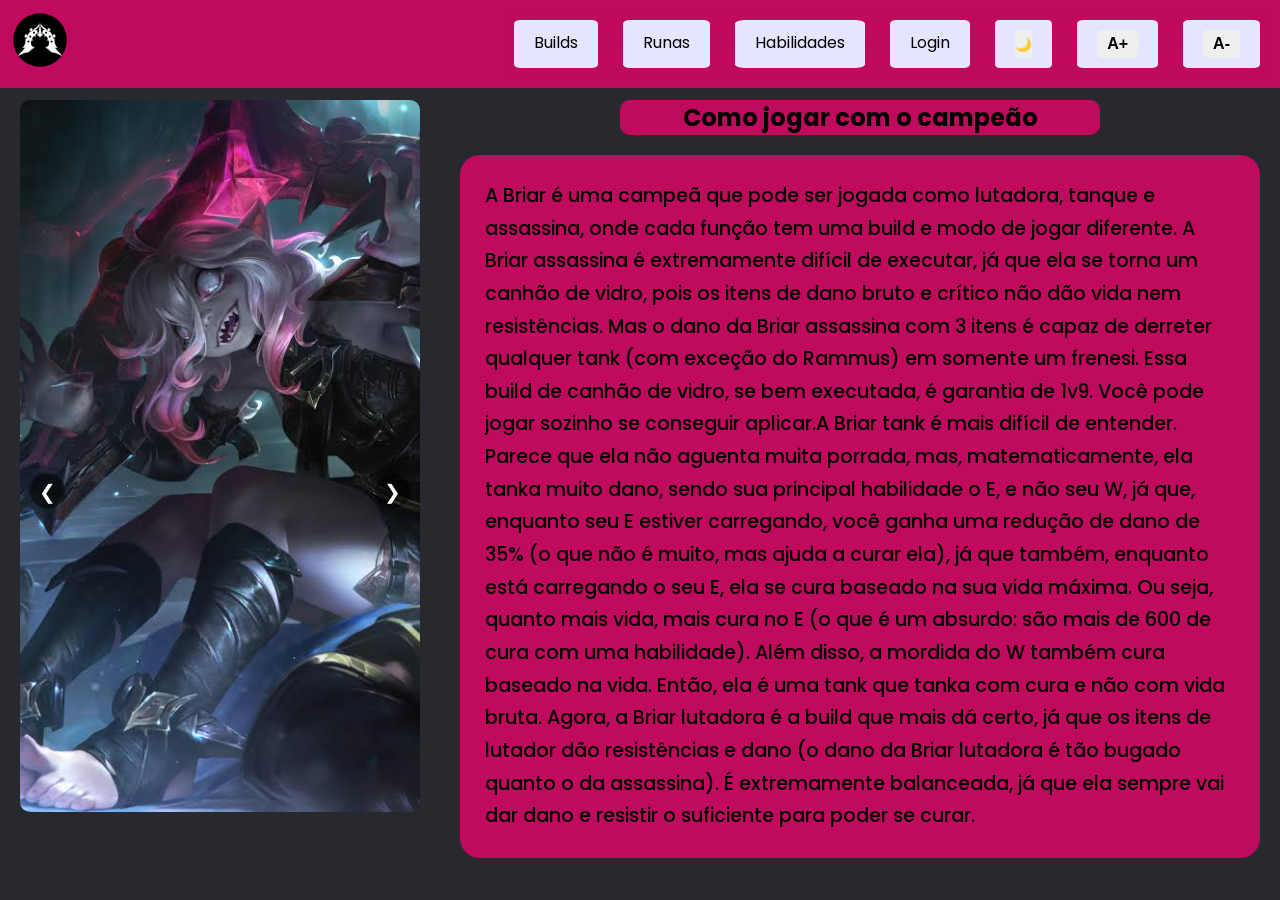
<file: index.html>
<!DOCTYPE html>
<html lang="PT-BR">
<head>
    <meta charset="UTF-8">
    <title>MonoBriar</title>


    <link rel="preconnect" href="https://fonts.googleapis.com">
    <link rel="preconnect" href="https://fonts.gstatic.com" crossorigin>
    <link href="https://fonts.googleapis.com/css2?family=Open+Sans:ital,wght@0,300..800;1,300..800&family=Poppins:ital,wght@0,100;0,200;0,300;0,400;0,500;0,600;0,700;0,800;0,900;1,100;1,200;1,300;1,400;1,500;1,600;1,700;1,800;1,900&display=swap" rel="stylesheet">


    <meta name="viewport" content="width=device-width, initial-scale=1.0">
    <link rel="stylesheet" href="style.css">
</head>
<body>
    <header>
            <div class="logoHeader">
                <img src="imagens/logo.png" alt="Logo">
            </div>

            <div>
                <ul class="linksHeader">
                    <li><a href="paginaBuild.html">Builds</a></li>
                    <li><a href="paginaRunas.html">Runas</a></li>
                    <li><a href="paginaHabilidades.html">Habilidades</a></li>
                    <li><a href="paginaLogin.html">Login</a></li>
                    <li>
                        <button id="theme-switch">
                            <span>🌙</span>
                            <span>☀️</span>
                        </button>
                    </li>
                    <li>
                        <button id="aumentar-fonte"> A+ </button>
                    </li>
                    <li>
                        <button id="diminuir-fonte"> A- </button>
                    </li>
                </ul>
            </div>
    </header>

<div class="conteudo">
    <div class="carrossel">
        <div class="slides">
            <img src="imagens/carrossel1.jpg" alt="image1">
            <img src="imagens/carrossel2.jpg" alt="image2">
            <img src="imagens/carrossel3.jpg" alt="image3">
            <img src="imagens/carrossel4.jpg" alt="image4">
        </div>

        <button class="esquerda">&#10094</button>
        <button class="direita">&#10095</button>
    </div>

    <div class="textos">
            <h2> Como jogar com o campeão </h2>
            
            <p>A Briar é uma campeã que pode ser jogada como lutadora, tanque e assassina, onde cada função tem uma build e modo de jogar diferente. A Briar assassina é extremamente difícil de executar, já que ela se torna um canhão de vidro, pois os itens de dano bruto e crítico não dão vida nem resistências. Mas o dano da Briar assassina com 3 itens é capaz de derreter qualquer tank (com exceção do Rammus) em somente um frenesi. Essa build de canhão de vidro, se bem executada, é garantia de 1v9. Você pode jogar sozinho se conseguir aplicar.A Briar tank é mais difícil de entender. Parece que ela não aguenta muita porrada, mas, matematicamente, ela tanka muito dano, sendo sua principal habilidade o E, e não seu W, já que, enquanto seu E estiver carregando, você ganha uma redução de dano de 35% (o que não é muito, mas ajuda a curar ela), já que também, enquanto está carregando o seu E, ela se cura baseado na sua vida máxima. Ou seja, quanto mais vida, mais cura no E (o que é um absurdo: são mais de 600 de cura com uma habilidade). Além disso, a mordida do W também cura baseado na vida. Então, ela é uma tank que tanka com cura e não com vida bruta. Agora, a Briar lutadora é a build que mais dá certo, já que os itens de lutador dão resistências e dano (o dano da Briar lutadora é tão bugado quanto o da assassina). É extremamente balanceada, já que ela sempre vai dar dano e resistir o suficiente para poder se curar.</p>
    </div>
</div>

    <script src="script.js"></script>
</body>
</html>
</file>
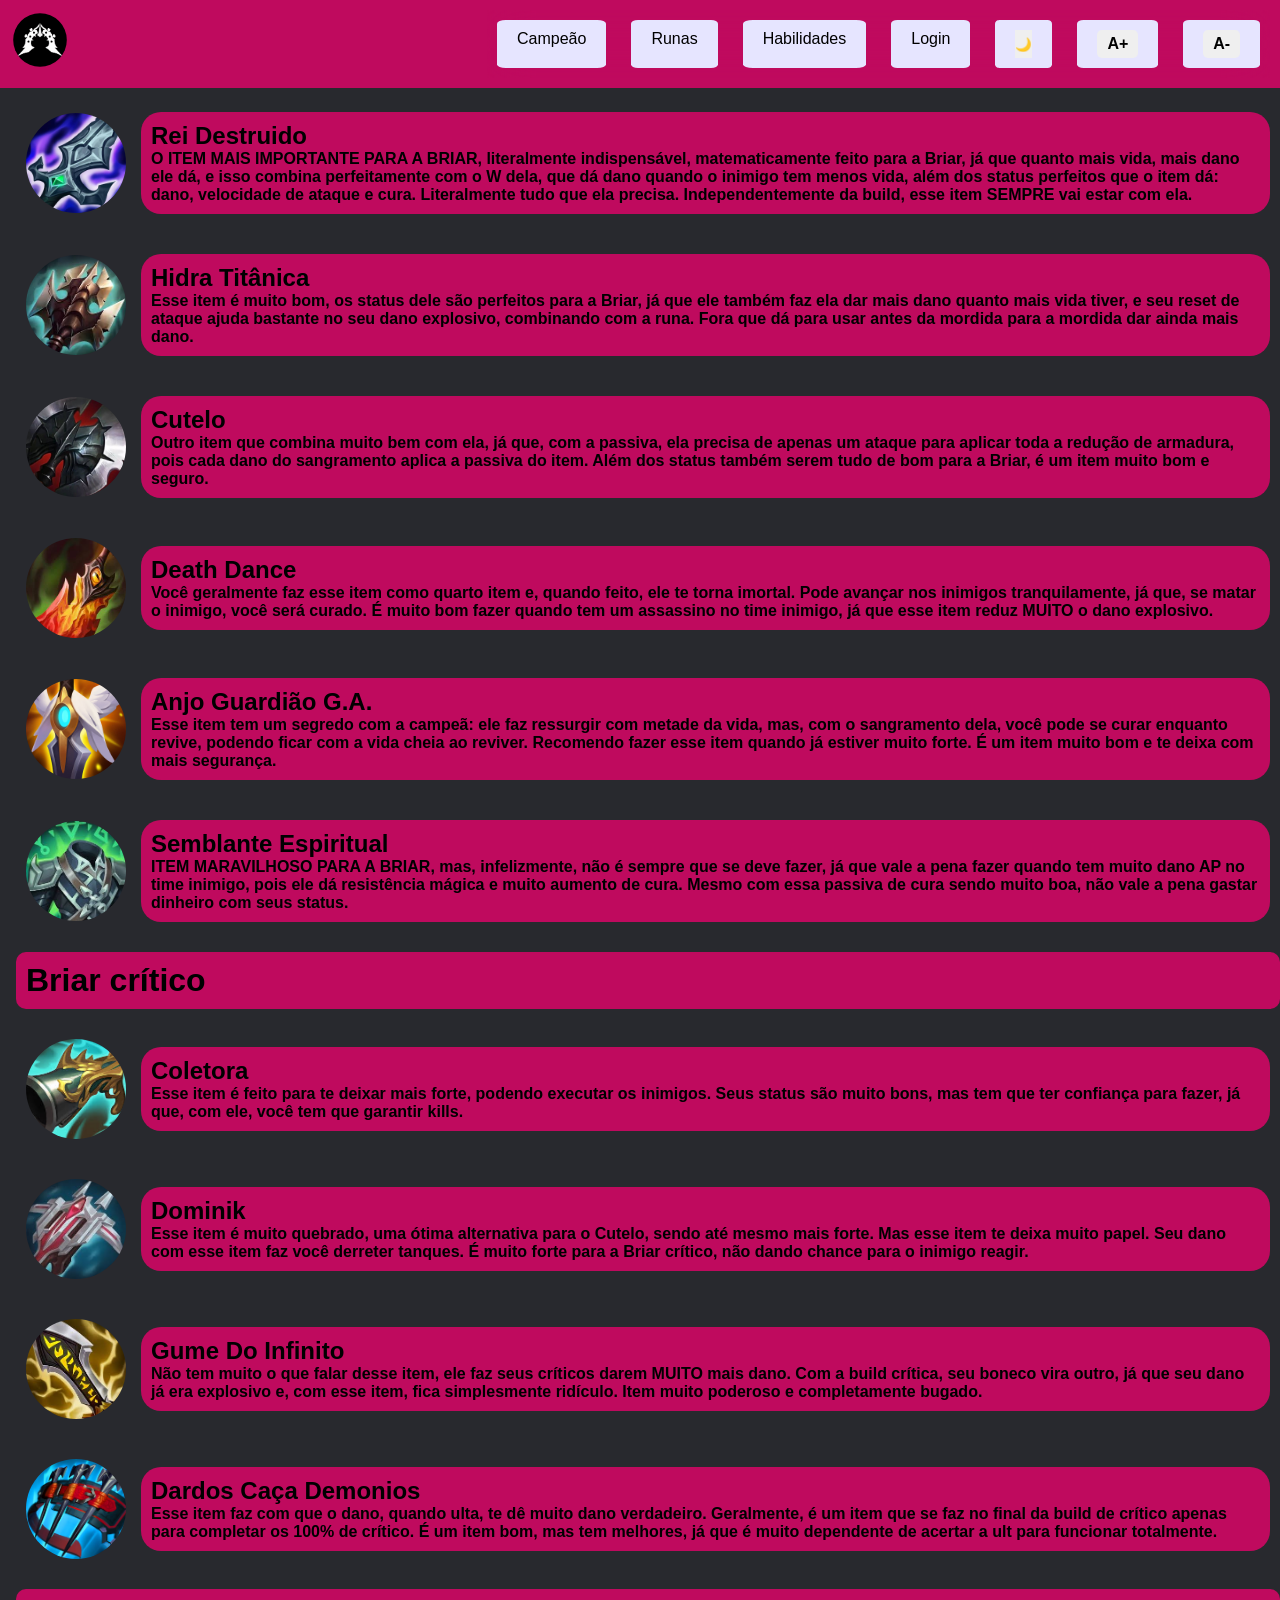
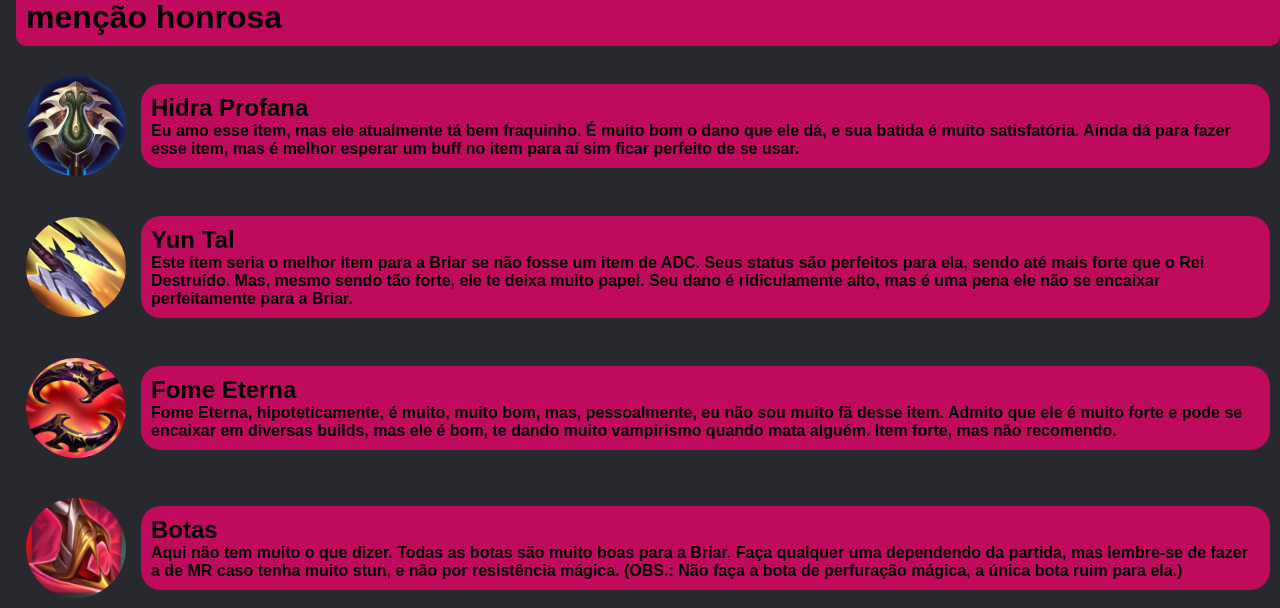
<file: paginaBuild.html>
<!DOCTYPE html>
<html lang="en">
<head>
    <meta charset="UTF-8">
    <meta name="viewport" content="width=device-width, initial-scale=1.0">
    <link rel="stylesheet" href="style.css">
    <title>Builds</title>
</head>
<body>
    <header>
        <div class="logoHeader">
            <img src="imagens/logo.png" alt="Logo">
        </div>

        <div>
            <ul class="linksHeader">
                <li><a href="index.html">Campeão</a></li>
                <li><a href="paginaRunas.html">Runas</a></li>
                <li><a href="paginaHabilidades.html">Habilidades</a></li>
                <li><a href="paginaLogin.html">Login</a></li>
                <li>
                        <button id="theme-switch">
                            <span>🌙</span>
                            <span>☀️</span>
                        </button>
                </li>
                <li>
                        <button id="aumentar-fonte"> A+ </button>
                    </li>
                    <li>
                        <button id="diminuir-fonte"> A- </button>
                </li>
            </ul>
        </div>
    </header>

    <div class="itens">

        <div class="item">
            <img src="imagens/Rei_destruido.jpg" alt="">

            <div class="descricao">
                <h2>Rei Destruido</h2>
                <p>O ITEM MAIS IMPORTANTE PARA A BRIAR, literalmente indispensável, matematicamente feito para a Briar, já que quanto mais vida, mais dano ele dá, e isso combina perfeitamente com o W dela, que dá dano quando o inimigo tem menos vida, além dos status perfeitos que o item dá: dano, velocidade de ataque e cura. Literalmente tudo que ela precisa. Independentemente da build, esse item SEMPRE vai estar com ela.</p>
            </div>
        </div>

        <div class="item">
            <img src="imagens/hydra_titanica.jpg" alt="">

            <div class="descricao">
                <h2>Hidra Titânica</h2>
                <p>Esse item é muito bom, os status dele são perfeitos para a Briar, já que ele também faz ela dar mais dano quanto mais vida tiver, e seu reset de ataque ajuda bastante no seu dano explosivo, combinando com a runa. Fora que dá para usar antes da mordida para a mordida dar ainda mais dano.</p>
            </div>
        </div>

        <div class="item">
            <img src="imagens/Cutelo.jpg" alt="">

            <div class="descricao">
                <h2>Cutelo</h2>
                <p>Outro item que combina muito bem com ela, já que, com a passiva, ela precisa de apenas um ataque para aplicar toda a redução de armadura, pois cada dano do sangramento aplica a passiva do item. Além dos status também serem tudo de bom para a Briar, é um item muito bom e seguro.</p>
            </div>
        </div>

        <div class="item">
            <img src="imagens/Death_dance.jpg" alt="">

            <div class="descricao">
                <h2>Death Dance</h2>
                <p>Você geralmente faz esse item como quarto item e, quando feito, ele te torna imortal. Pode avançar nos inimigos tranquilamente, já que, se matar o inimigo, você será curado. É muito bom fazer quando tem um assassino no time inimigo, já que esse item reduz MUITO o dano explosivo.</p>
            </div>
        </div>

        <div class="item">
            <img src="imagens/Anjo_guardião.jpg" alt="">

            <div class="descricao">
                <h2>Anjo Guardião G.A.</h2>
                <p>Esse item tem um segredo com a campeã: ele faz ressurgir com metade da vida, mas, com o sangramento dela, você pode se curar enquanto revive, podendo ficar com a vida cheia ao reviver. Recomendo fazer esse item quando já estiver muito forte. É um item muito bom e te deixa com mais segurança.</p>
            </div>
        </div>


        <div class="item">
            <img src="imagens/Semblante_espiritual.jpg" alt="">

            <div class="descricao">
                <h2>Semblante Espiritual</h2>
                <p>ITEM MARAVILHOSO PARA A BRIAR, mas, infelizmente, não é sempre que se deve fazer, já que vale a pena fazer quando tem muito dano AP no time inimigo, pois ele dá resistência mágica e muito aumento de cura. Mesmo com essa passiva de cura sendo muito boa, não vale a pena gastar dinheiro com seus status.</p>
            </div>
        </div>

        <h1>Briar crítico</h1>

        <div class="item">
            <img src="imagens/Coletora.jpg" alt="">

            <div class="descricao">
                <h2>Coletora</h2>
                <p>Esse item é feito para te deixar mais forte, podendo executar os inimigos. Seus status são muito bons, mas tem que ter confiança para fazer, já que, com ele, você tem que garantir kills.</p>
            </div>
        </div>

        <div class="item">
            <img src="imagens/Dominik.jpg" alt="">

            <div class="descricao">
                <h2>Dominik</h2>
                <p>Esse item é muito quebrado, uma ótima alternativa para o Cutelo, sendo até mesmo mais forte. Mas esse item te deixa muito papel. Seu dano com esse item faz você derreter tanques. É muito forte para a Briar crítico, não dando chance para o inimigo reagir.</p>
            </div>
        </div>

        <div class="item">
            <img src="imagens/Gume_infinito.jpg" alt="">

            <div class="descricao">
                <h2>Gume Do Infinito</h2>
                <p>Não tem muito o que falar desse item, ele faz seus críticos darem MUITO mais dano. Com a build crítica, seu boneco vira outro, já que seu dano já era explosivo e, com esse item, fica simplesmente ridículo. Item muito poderoso e completamente bugado.</p>
            </div>
        </div>

        <div class="item">
            <img src="imagens/Dardos_caca_demonio.jpg" alt="">

            <div class="descricao">
                <h2>Dardos Caça Demonios</h2>
                <p>Esse item faz com que o dano, quando ulta, te dê muito dano verdadeiro. Geralmente, é um item que se faz no final da build de crítico apenas para completar os 100% de crítico. É um item bom, mas tem melhores, já que é muito dependente de acertar a ult para funcionar totalmente.</p>
            </div>
        </div>


        <h1>menção honrosa</h1>

        <div class="item">
            <img src="imagens/hydra_profana.jpg" alt="">

            <div class="descricao">
                <h2>Hidra Profana</h2>
                <p>Eu amo esse item, mas ele atualmente tá bem fraquinho. É muito bom o dano que ele dá, e sua batida é muito satisfatória. Ainda dá para fazer esse item, mas é melhor esperar um buff no item para aí sim ficar perfeito de se usar.</p>
            </div>
        </div>

        <div class="item">
            <img src="imagens/Yun_tal.jpg" alt="">

            <div class="descricao">
                <h2>Yun Tal</h2>
                <p>Este item seria o melhor item para a Briar se não fosse um item de ADC. Seus status são perfeitos para ela, sendo até mais forte que o Rei Destruído. Mas, mesmo sendo tão forte, ele te deixa muito papel. Seu dano é ridiculamente alto, mas é uma pena ele não se encaixar perfeitamente para a Briar.</p>
            </div>
        </div>

        <div class="item">
            <img src="imagens/Fome_eterna.jpg" alt="">

            <div class="descricao">
                <h2>Fome Eterna</h2>
                <p>Fome Eterna, hipoteticamente, é muito, muito bom, mas, pessoalmente, eu não sou muito fã desse item. Admito que ele é muito forte e pode se encaixar em diversas builds, mas ele é bom, te dando muito vampirismo quando mata alguém. Item forte, mas não recomendo.</p>
            </div>
        </div>

        <div class="item">
            <img src="imagens/botas.jpg" alt="">

            <div class="descricao">
                <h2>Botas</h2>
                <p>Aqui não tem muito o que dizer. Todas as botas são muito boas para a Briar. Faça qualquer uma dependendo da partida, mas lembre-se de fazer a de MR caso tenha muito stun, e não por resistência mágica. (OBS.: Não faça a bota de perfuração mágica, a única bota ruim para ela.)</p>
            </div>
        </div>

    </div>

    <script src="script.js"></script>
</body>
</html>
</file>
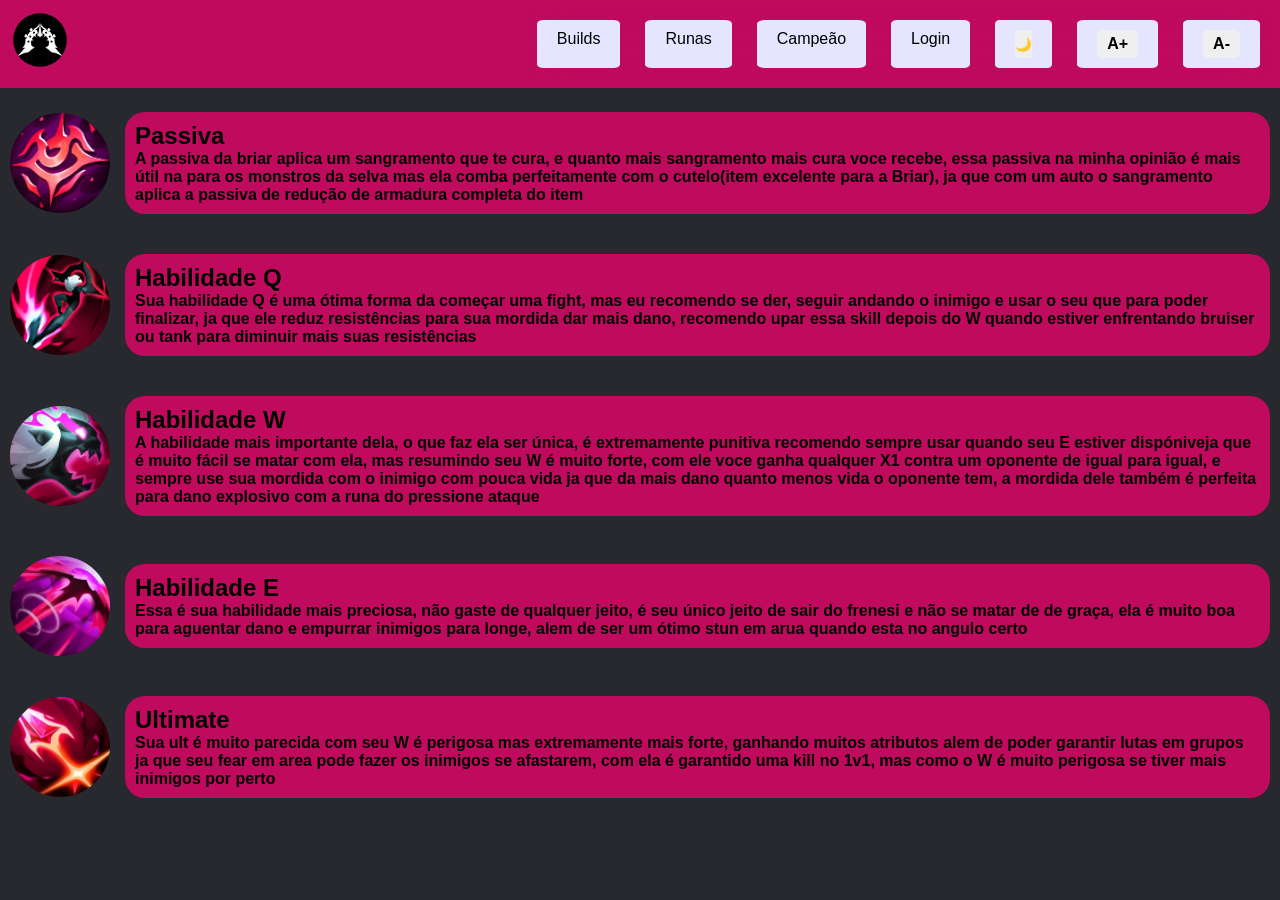
<file: paginaHabilidades.html>
<!DOCTYPE html>
<html lang="en">
<head>
    <meta charset="UTF-8">
    <meta name="viewport" content="width=device-width, initial-scale=1.0">
    <link rel="stylesheet" href="style.css">
    <title>Habilidades</title>
</head>
<body>
    <header>
        <div class="logoHeader">
            <img src="imagens/logo.png" alt="Logo">
        </div>

        <div>
            <ul class="linksHeader">
                <li><a href="paginaBuild.html">Builds</a></li>
                <li><a href="paginaRunas.html">Runas</a></li>
                <li><a href="index.html">Campeão</a></li>
                <li><a href="paginaLogin.html">Login</a></li>
                <li>
                        <button id="theme-switch">
                            <span>🌙</span>
                            <span>☀️</span>
                        </button>
                </li>
                <li>
                        <button id="aumentar-fonte"> A+ </button>
                    </li>
                    <li>
                        <button id="diminuir-fonte"> A- </button>
                </li>
            </ul>
        </div>
    </header>


    <div class="habilidades">
        <div class="habilidade">
            <img src="imagens/Passiva.jpg" alt="">

            <div class="descricaoHabilidades">
                <h2>Passiva</h2>
                <p>A passiva da briar aplica um sangramento que te cura, e quanto mais sangramento mais cura voce recebe, essa passiva na minha opinião é mais útil na para os monstros da selva mas ela comba perfeitamente com o cutelo(item excelente para a Briar), ja que com um auto o sangramento aplica a passiva de redução de armadura completa do item</p>
            </div>
        </div>

        <div class="habilidade">
            <img src="imagens/Habilidade Q.jpg" alt="">

            <div class="descricaoHabilidades">
                <h2>Habilidade Q</h2>
                <p>Sua habilidade Q é uma ótima forma da começar uma fight, mas eu recomendo se der, seguir andando o inimigo e usar o seu que para poder finalizar, ja que ele reduz resistências para sua mordida dar mais dano, recomendo upar essa skill depois do W quando estiver enfrentando bruiser ou tank para diminuir mais suas resistências</p>
            </div>
        </div>

        <div class="habilidade">
            <img src="imagens/Habilidade W.jpg" alt="">

            <div class="descricaoHabilidades">
                <h2>Habilidade W</h2>
                <p>A habilidade mais importante dela, o que faz ela ser única, é extremamente punitiva recomendo sempre usar quando seu E estiver dispóniveja que é muito fácil se matar com ela, mas resumindo seu W é muito forte, com ele voce ganha qualquer X1 contra um oponente de igual para igual, e sempre use sua mordida com o inimigo com pouca vida ja que da mais dano quanto menos vida o oponente tem, a mordida dele também é perfeita para dano explosivo com a runa do pressione ataque</p>
            </div>
        </div>

        <div class="habilidade">
            <img src="imagens/Habilidade E.jpg" alt="">

            <div class="descricaoHabilidades">
                <h2>Habilidade E</h2>
                <p>Essa é sua habilidade mais preciosa, não gaste de qualquer jeito, é seu único jeito de sair do frenesi e não se matar de de graça, ela é muito boa para aguentar dano e empurrar inimigos para longe, alem de ser um ótimo stun em arua quando esta no angulo certo</p>
            </div>
        </div>

        <div class="habilidade">
            <img src="imagens/Habilidade R.jpg" alt="">

            <div class="descricaoHabilidades">
                <h2>Ultimate</h2>
                <p>Sua ult é muito parecida com seu W é perigosa mas extremamente mais forte, ganhando muitos atributos alem de poder garantir lutas em grupos ja que seu fear em area pode fazer os inimigos se afastarem, com ela é garantido uma kill no 1v1, mas como o W é muito perigosa se tiver mais inimigos por perto</p>
            </div>
        </div>
    </div>

    <script src="script.js"></script>
</body>
</html>
</file>
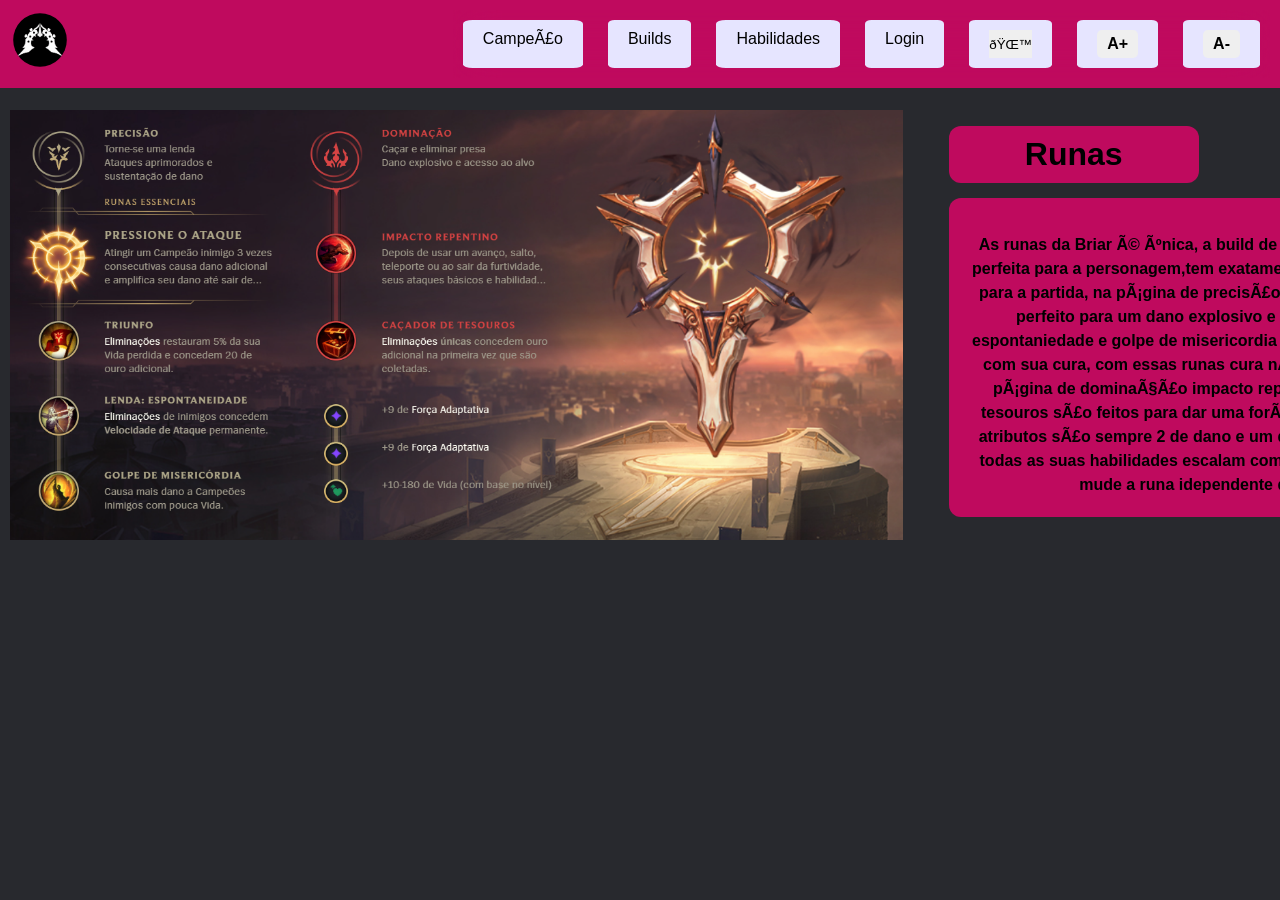
<file: paginaRunas.html>
<!DOCTYPE html>
<html lang="en">
<head>
    <meta charset="PT-BR">
    <meta name="viewport" content="width=device-width, initial-scale=1.0">
    <link rel="stylesheet" href="style.css">
    <title>Paginas Runas</title>
</head>
<body>
    <header>
            <div class="logoHeader">
                <img src="imagens/logo.png" alt="Logo">
            </div>

            <div>
                <ul class="linksHeader">
                    <li><a href="index.html">Campeão</a></li>
                    <li><a href="paginaBuild.html">Builds</a></li>
                    <li><a href="paginaHabilidades.html">Habilidades</a></li>
                    <li><a href="paginaLogin.html">Login</a></li>
                    <li>
                        <button id="theme-switch">
                            <span>🌙</span>
                            <span>☀️</span>
                        </button>
                    </li>
                    <li>
                        <button id="aumentar-fonte"> A+ </button>
                    </li>
                    <li>
                        <button id="diminuir-fonte"> A- </button>
                    </li>
                </ul>
            </div>
    </header>
    
    <div class="imgRunas">
        <img src="imagens/Runas.png" alt="Runas" class="imagemRuna">
    </div>
    <div class="conteudoRunas">
        <h1 class="tituloRunas">Runas</h1>

        <div class="caixaRunas">
            <p class="paragrafosRunas">
                As runas da Briar é única, a build de pressione ataque ja é perfeita para a personagem,tem exatamente tudo que ela precisa para a partida, na página de precisão o pressione ataque é perfeito para um dano explosivo e continuo o triunfo, espontaniedade e golpe de misericordia são feitos para escalar com sua cura, com essas runas cura não vai fazer falta, e na página de dominação impacto repentino e caçador de tesouros são feitos para dar uma força a mais no jogo, e os atributos são sempre 2 de dano e um de vida escalavel ja que todas as suas habilidades escalam com vida, em resumo não mude a runa idependente da partida.
            </p>
        </div>
    </div>

    <script src="script.js"></script>
</body>
</html>
</file>
<file: style.css>
*{
    padding: 0;
    margin: 0;
    box-sizing: border-box;
}

body {
    min-height: 100vh;
    background-color: var(--background-color);
    z-index: -5;
    display: flex;
    font-family: 'Poppins', sans-serif;
}

:root {
    --background-color: #28292e;
    --textbox-color: #bf0a5e;
    --linkbox-color: #e6e5ff;
    --text-color: black;
}

body.whiteMode {
    --background-color: #e6e5ff;
    --textbox-color: #28292e;
    --linkbox-color: #bf0a5e;
    --text-color: white;
}


header {
    position: fixed;
    display: flex;
    gap: 40px;
    background-color: var(--textbox-color);
    border: var(--textbox-color);
    justify-content: space-between;
    width: 100%;
    box-sizing: border-box;
    z-index: 10;
    
    img{
        width: 60px;
        padding: 4%;
        margin: 10px;
        border-radius: 40px;
    }
}

.linksHeader{
    color: var(--text-color);
    list-style-type: none;
    display: flex;
    padding: 10px;
    backdrop-filter: blur(20px);
    list-style: none;
    gap: 25px;
    margin: 10px;
    pointer-events: auto;
}

.linksHeader :hover{
    background-color: var(--linkbox-color);
    pointer-events: auto;
    color: var(--text-color);
}

.linksHeader li{
    display: flex;
    background-color: var(--linkbox-color);
    padding: 10px 20px;
    border-radius: 8%;
    pointer-events: auto;
    color: var(--text-color);
}

.conteudo{
    display: flex;
    flex-wrap: wrap;
    align-items: flex-start;
    gap: 40px;              
    margin-top: 100px;
    color: var(--text-color);
}

.carrossel{
    width: 400px;
    flex-shrink: 0;
    overflow: hidden;
    position: relative;
    margin-left: 20px;
    border-radius: 10px;
}

.textos{
    color: var(--text-color);
    flex: 1;               
    min-width: 300px;      
    max-width: 900px;       
    margin-right: 20px;
}
.textos h2{
    text-align: center;
    width: 60%;
    margin: 0 auto 20px;
    text-align: center;
    margin-bottom: 20px;
    background-color: var(--textbox-color);
    border-radius: 10px;
    color: var(--text-color);
}

.textos p{
    padding: 25px;
    min-height: 200px;     
    font-size: 1.2rem;
    font-weight: 500;
    line-height: 1.7;
    background-color: var(--textbox-color);
    border-radius: 20px;
    color: var(--text-color);
}

.slides{
    display: flex;
    transition: transform 0.5s ease-in-out;
}

.slides img{
    min-width: 100%;
    width: 100%;
    object-fit: contain;
}

.esquerda{
    position: absolute;
    top: 50%;
    transform: translateY(50%);
    width: 35px;
    height: 35px;
    border-radius: 50%;
    border: none;
    background-color: rgba(0, 0, 0, 0.5);
    color: white;
    font-size: 20px;
    cursor: pointer;
    transition: background-color 200ms ease;
}

.direita{
    position: absolute;
    top: 50%;
    transform: translateY(50%);
    width: 35px;
    height: 35px;
    border-radius: 50%;
    border: none;
    background-color: rgba(0, 0, 0, 0.5);
    color: white;
    font-size: 20px;
    cursor: pointer;
    transition: background-color 200ms ease;
}

button:hover{
    background-color: black;
}

.esquerda{
    left: 10px;
}

.direita{
    right: 10px;
}

a{
    text-decoration: none;
    color: inherit;
}

.imgRunas{
    padding:10px;
    display: flex;
    height: 50vh;
    margin-top: 100px;
    border-radius: 10px;
}

.conteudoRunas{
    display: flex;
    flex-direction: column;
    align-items: flex-start;
    margin-top: 14vh;
    margin-left: 4vh;
    color: var(--text-color);
}

.tituloRunas{
    background-color: var(--textbox-color);
    width: 250px;
    text-align: center;
    padding: 10px;
    border-radius: 12px;
    margin: 0 0 15px 0;
    color: var(--text-color);
}

.paragrafosRunas{
    width: 500px;
    margin-top: 15px;
    line-height: 1.5;
    text-align: center;
    font-size: 16px;
    font-weight: bold;
    color: var(--text-color);
}

.caixaRunas{
    background-color: var(--textbox-color);
    width: 100%;
    min-height: 280px;
    border-radius: 12px;
    padding: 20px;
    box-sizing: border-box;
}

.habilidades{
    display: flex;
    flex-direction: column;
    gap: 20px;
    margin-top: 8%;
    color: var(--text-color);
}

.habilidade{
    display: flex;
    align-items: center;
    gap: 15px;
    padding: 10px;
    color: var(--text-color);

    img{
        width: 100px;
        height: 100px;
        border-radius: 100%;
        object-fit: cover;
    }
}

.descricaoHabilidades{
    display: flex;
    flex-direction: column;
    padding: 10px;
    background-color: var(--textbox-color);
    border-radius: 20px;
    font-weight: bold;
    color: var(--text-color);
}

.itens{
    display: flex;
    flex-direction: column;
    gap: 20px;
    margin-top: 8%;
    padding-left: 16px;
    color: var(--text-color);

    h1{
        background-color: var(--textbox-color);
        padding: 10px;
        border-radius: 10px;
        color: var(--text-color);
    }
}

.item{
    display: flex;
    align-items: center;
    gap: 15px;
    padding: 10px;
    color: var(--text-color);

    img{
        width: 100px;
        height: 100px;
        border-radius: 100%;
        object-fit: cover;
        color: var(--text-color);
    }
}

.descricao{
    display: flex;
    flex-direction: column;
    padding: 10px;
    background-color: var(--textbox-color);
    border-radius: 20px;
    font-weight: bold;
    color: var(--text-color);
}

.container{
    height: 100vh;
    margin-left: 40%;
    display: flex;
    justify-content: center;
    align-items: center;
}

.login-card{
    background-color: var(--textbox-color);
    padding: 15px;
    border-radius: 10px;
    color: var(--text-color);

    p{
        background-color: var(--linkbox-color);
        padding: 4px;
        border-radius: 8px;
        color: var(--text-color);
    }
}

#theme-switch {
border: none;
background-color: none;
}

#theme-switch span:last-child{
    display: none;
}

.whitemode #theme-switch span:first-child {
    display: none;
}

.whitemode #theme-switch span:first-child {
    display: block;
}


#aumentar-fonte,
#diminuir-fonte {
    border: none;
    padding: 5px 10px;
    cursor: pointer;
    font-weight: bold;
    font-size: 16px;
    border-radius: 5px;
}
</file>
